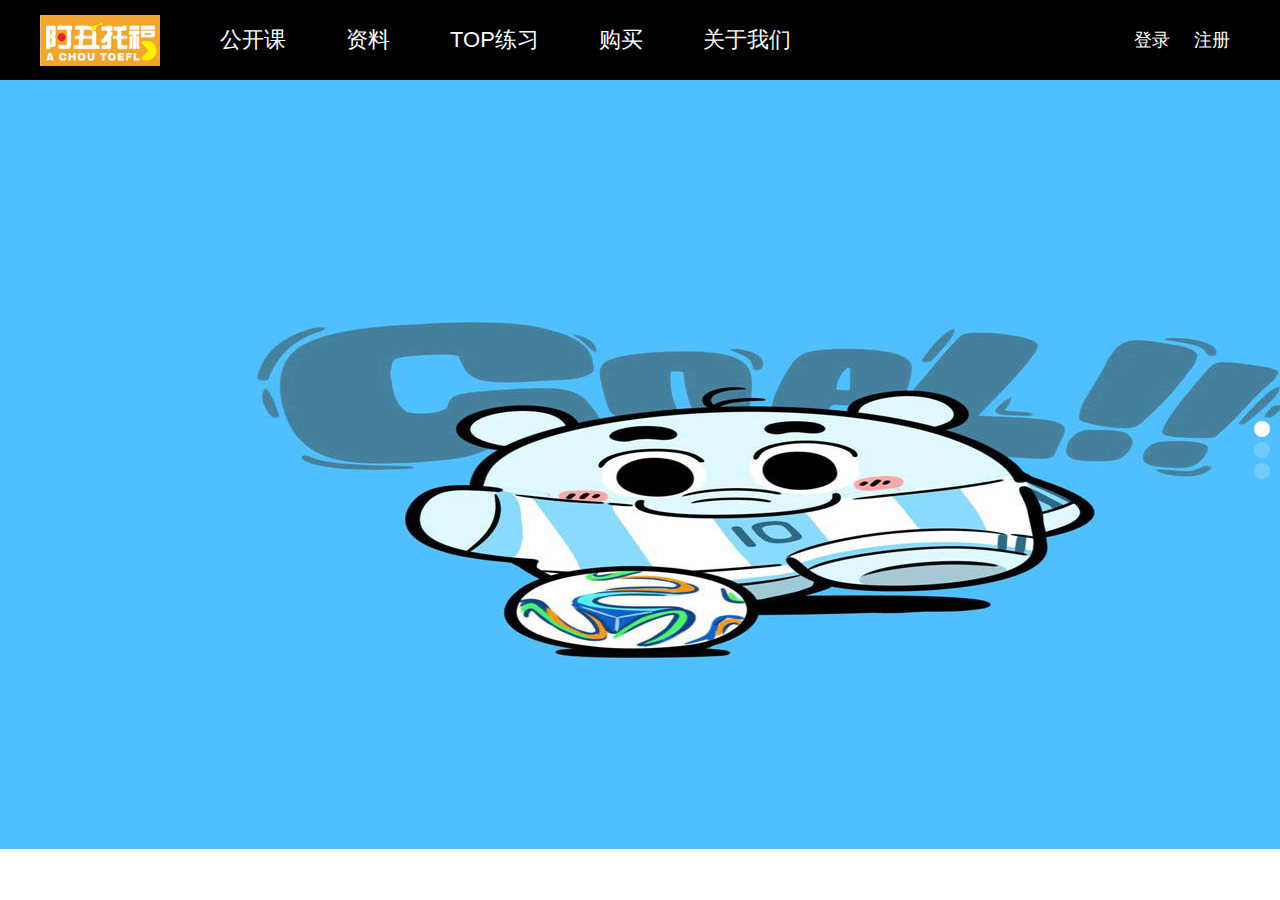
<file: components/index/index.html>
<!DOCTYPE html>
<html>

	<head>
		<meta charset="UTF-8">
		<title>阿丑托福</title>
		<link rel="stylesheet" type="text/css" href="../../assets/iconfont/iconfont.css"/>
		<link rel="stylesheet" type="text/css" href="../../assets/css/common/swiper-3.3.1.min.css"/>
		<link rel="stylesheet" type="text/css" href="../../assets/css/global.css"/>
		<link rel="stylesheet" href="../../assets/css/layout.css" />
		<style>
    html, body {
        position: relative;
        height: 100%;
    }
   
    </style>
	</head>

	<body>
		<!--header-->
		<div class="swiper-container">
	        <div class="swiper-wrapper">
	            <div class="swiper-slide"><a href="#"><img src="../../assets/image/banner.jpg"/></a></div>
	            <div class="swiper-slide"><a href="#"><img src="../../assets/image/banner.jpg"/></a></div>
	            <div class="swiper-slide"><a href="#"><img src="../../assets/image/banner.jpg"/></a></div>
	        </div>
	        <!-- Add Pagination -->
	        <div class="swiper-pagination"></div>
	   	</div>
		<div class="header">
				<div class="bg-hover"></div>
				<div class="head-content">
					<div class="logo">
						<a href="../index/index.html"><img src="../../assets/image/logo.png"/></a>
					</div>
					<div class="nav">
						<ul>
							<li><a href="../video/video.html">公开课</a></li>
							<li><a href="../infor/infor.html">资料</a></li>
							<li><a href="#">TOP练习</a></li>
							<li><a href="#">购买</a></li>
							<li><a href="#">关于我们</a></li>
						</ul>
					</div>
					<div class="login">
						<a href="javascript:;" class="btn-entry">登录</a>
						<a href="javascript:;" class="btn-enroll">注册</a>
					</div>
				</div>				
			</div>
		
		<!--modal 弹出层-->
		<div class="modal">
			<!--登录 注册-->
			<div class="modal-content">
				<div class="modal-close"><i class="icon iconfont icon-guanbi"></i></div>
				<div class="modal-body">
					<!--登录-->
					<div class="modal-login login-content">
						<div class="modal-title">登录阿丑托福</div>
						<form action="">
							<div class="form-group">
								<label for=""><i class="icon iconfont icon-yonghu"></i></label>
								<input type="text" class="form-control" name="username" id="username" placeholder="请输入用户名/邮箱" />
							</div>
							<div class="form-group">
								<label for=""><i class="icon iconfont icon-mima"></i></label>
								<input type="password" class="form-control" name="password" id="password" placeholder="请输入密码" />
							</div>
							<div class="form-group split">
								<img src="../../assets/image/vercode.png"/>
								<input type="text" class="form-control code-text" name="checkid" id="checkid" placeholder="验证码" />
								<span>换一换</span>
							</div>
						</form>
						<div class="btn-login">
							<a href="#">登录</a>
						</div>
						<div class="btn-support">
							<a href="javascript:;" class="btn-zc btn-enroll">注册></a>
							<a href="javascript:;" class="btn-forget">忘记密码？</a>
						</div>
					</div>
					
					<!--注册-->
					<div class="modal-login register-content">
						<div class="modal-title">注册阿丑托福</div>
						<form action="">							
							<div class="form-group">
								<label for=""><i class="icon iconfont icon-youxiang"></i></label>
								<input type="text" class="form-control" name="username" id="username" placeholder="请输入用户名/邮箱" />
							</div>
							<div class="form-group">
								<label for=""><i class="icon iconfont icon-yonghu"></i></label>
								<input type="text" class="form-control" name="username" id="username" placeholder="请输入手机号" />
							</div>
							<div class="form-group">
								<label for=""><i class="icon iconfont icon-mima"></i></label>
								<input type="password" class="form-control" name="password" id="password" placeholder="请输入密码（不少于6位）" />
							</div>
							<div class="form-group">
								<label for=""><i class="icon iconfont icon-mima"></i></label>
								<input type="password" class="form-control" name="password" id="password" placeholder="再次输入密码" />
							</div>
							<div class="form-group split h24">
								<a href="#" class="agreement">《阿丑用户协议》</a>
								<input type="checkbox" class="form-control check" name="checked" id="checked" placeholder="再次输入密码" />
								<label for="checked">我已阅读并同意</label>
							</div>
						</form>
						<div class="btn-login">
							<a href="javascript:;" class="btn-enroll">注册</a>
						</div>
						<div class="btn-support">
							<a href="javascript:;" class="btn-zc btn-entry">登录></a>
							<span>已有账号</span>
						</div>
					</div>
					
					<!--找回密码-->
					<div class="modal-login modify-content">
						<div class="modal-title">通过邮箱找回密码</div>
						<form action="">							
							<div class="form-group">
								<label for=""><i class="icon iconfont icon-youxiang"></i></label>
								<input type="text" class="form-control" name="username" id="username" placeholder="请输入用户名/邮箱" />
							</div>
							<div class="form-group split">
								<input type="text" class="form-control write-code" placeholder="输入验证码（邮箱查收）" />
								<span class="get-code">获取验证码</span>
							</div>
							<div class="form-group">
								<label for=""><i class="icon iconfont icon-mima"></i></label>
								<input type="password" class="form-control" name="password" id="password" placeholder="请输入密码（不少于6位）" />
							</div>
							<div class="form-group">
								<label for=""><i class="icon iconfont icon-mima"></i></label>
								<input type="password" class="form-control" name="password" id="password" placeholder="再次输入密码" />
							</div>
						</form>
						<div class="btn-login">
							<a href="#">提交保存</a>
						</div>
						<div class="btn-support">
							<a href="javascript:;" class="btn-zc btn-entry">返回登录></a>
						</div>
					</div>
					
				</div>
			</div>
			
			<!--用户协议-->
			<div class="user-agreement" style="display: none;">
				<div class="modal-close"><i class="icon iconfont icon-guanbi"></i></div>
				<div class="user-title">阿丑用户协议</div>
				<div class="user-content">
					<p>1.特别提示<br />阿丑教育www.achow.com，(以下称“阿丑教育”)同意按照本协议的规定及不时发布的操作规则提供基于互联网的相关服务。为获得网络服务，服务使用人（以下称“用户”）应当同意本协议的条款，用户按照页面上的提示，完成注册程序并点击“提交”的按钮，这表示用户完全接受本协议项下的全部条款。</p>
					<p>2.服务简介<br />考虑到阿丑教育服务的重要性，用户同意：<br />（1）提供及时、详尽及准确的个人资料。<br />（2）不断更新注册资料，符合及时、详尽准确的要求。<br />注：如果用户提供的资料不准确，不真实，不合法有效，小站教育保留结束用户使用小站教育各项服务的权利。用户在享用小站教育各项服务的同时，必须同意接受小站教育通过电子邮件或其它方式向用户发送的商品促销或其它相关商业信息。用户完成注册程序并点击“提交”的按钮，视为用户自愿接受小站教育不定期的电话回访服务，该回访服务用以探寻用户体验、收集意见建议、推广小站教</p>
				</div>
				<div class="user-btn">
					<a href="#">确定</a>
				</div>
			</div>
		</div>
		
		<script src="../../assets/js/jquery-2.1.1.min.js" type="text/javascript" charset="utf-8"></script>
		<script src="../../assets/js/swiper.js" type="text/javascript" charset="utf-8"></script>
		<script type="text/javascript" src="index.js"></script>
	</body>
	

</html>
</file>
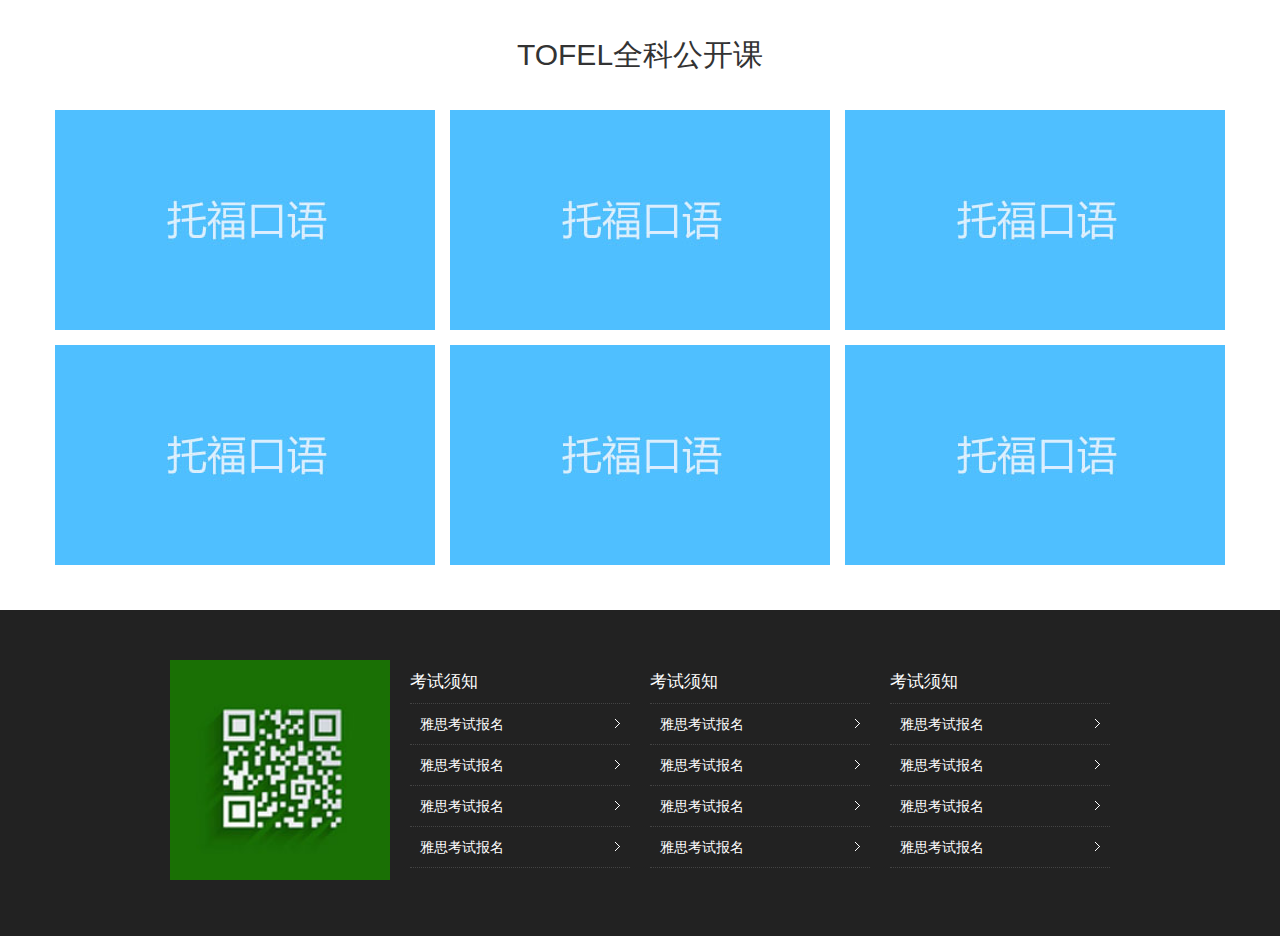
<file: components/index/index_bak.html>
<!DOCTYPE html>
<html>

	<head>
		<meta charset="UTF-8">
		<title>阿丑托福</title>
		<link rel="stylesheet" type="text/css" href="../../assets/iconfont/iconfont.css"/>
		<link rel="stylesheet" type="text/css" href="../../assets/css/common/swiper-3.3.1.min.css"/>
		<link rel="stylesheet" type="text/css" href="../../assets/css/global.css"/>
		<link rel="stylesheet" href="../../assets/css/layout.css" />
	</head>

	<body>
		<!--header-->
		<div class="header-wrapper">			
			<div class="header">
				<div class="bg-hover"></div>
				<div class="head-content">
					<div class="logo">
						<a href="../index/index.html"><img src="../../assets/image/logo.png"/></a>
					</div>
					<div class="nav">
						<ul>
							<li><a href="../video/video.html">公开课</a></li>
							<li><a href="../infor/infor.html">资料</a></li>
							<li><a href="#">TOP练习</a></li>
							<li><a href="#">购买</a></li>
							<li><a href="#">关于我们</a></li>
						</ul>
					</div>
					<div class="login">
						<a href="#">登录</a>
						<a href="#">注册</a>
					</div>
				</div>				
			</div>
			<div class="banner">
				<div class="swiper-container">
			        <div class="swiper-wrapper">
			            <div class="swiper-slide"><a href="#" style="background: url(../../assets/image/banner.jpg) no-repeat center;"></a></div>
			            <div class="swiper-slide"><a href="#" style="background: url(../../assets/image/banner.jpg) no-repeat center;"></a></div>
			            <div class="swiper-slide"><a href="#" style="background: url(../../assets/image/banner.jpg) no-repeat center;"></a></div>
			        </div>
			        <!-- Add Pagination -->
			        <div class="swiper-pagination"></div>
			    </div>
			    <div class="notice">
				    	<div class="notice-title">
				    		<span class="rit">2017-05-16</span>
				    		<span class="lft">最新公开课</span>
				    	</div>
				    	<div class="notice-content">
				    		<p>今天没有课哦~</p>
				    	</div>
				    </div>
			    
			</div>
		</div>
		
		<!--content-->
		<div class="content">
			<div class="page-content">				
				<h1>TOFEL全科公开课</h1>
				<div class="course-list">
					<ul>
						<li><a href="#"><img src="../../assets/image/item01.jpg"/></a></li>
						<li><a href="#"><img src="../../assets/image/item01.jpg"/></a></li>
						<li><a href="#"><img src="../../assets/image/item01.jpg"/></a></li>
						<li><a href="#"><img src="../../assets/image/item01.jpg"/></a></li>
						<li><a href="#"><img src="../../assets/image/item01.jpg"/></a></li>
						<li><a href="#"><img src="../../assets/image/item01.jpg"/></a></li>
					</ul>
				</div>
			</div>			
		</div>
		
		<!--footer-->
		<div class="layout footer">
			<div class="container">
				<div class="layout">
					<div class="layout erwm">
						<img src="../../assets/image/code.jpg" />
					</div>
					<div class="layout columns">
						<h3>考试须知</h3>
						<ul>
							<li>
								<a href="javascript:;">雅思考试报名</a>
							</li>
							<li>
								<a href="javascript:;">雅思考试报名</a>
							</li>
							<li>
								<a href="javascript:;">雅思考试报名</a>
							</li>
							<li>
								<a href="javascript:;">雅思考试报名</a>
							</li>
						</ul>
					</div>
					<div class="layout columns">
						<h3>考试须知</h3>
						<ul>
							<li>
								<a href="javascript:;">雅思考试报名</a>
							</li>
							<li>
								<a href="javascript:;">雅思考试报名</a>
							</li>
							<li>
								<a href="javascript:;">雅思考试报名</a>
							</li>
							<li>
								<a href="javascript:;">雅思考试报名</a>
							</li>
						</ul>
					</div>
					<div class="layout columns">
						<h3>考试须知</h3>
						<ul>
							<li>
								<a href="javascript:;">雅思考试报名</a>
							</li>
							<li>
								<a href="javascript:;">雅思考试报名</a>
							</li>
							<li>
								<a href="javascript:;">雅思考试报名</a>
							</li>
							<li>
								<a href="javascript:;">雅思考试报名</a>
							</li>
						</ul>
					</div>
				</div>
			</div>
		</div>
		
		<!--modal 弹出层-->
		<div class="modal">
			<!--登录 注册-->
			<div class="modal-content">
				<div class="modal-close"><i class="icon iconfont icon-guanbi"></i></div>
				<div class="modal-body">
					<!--登录-->
					<div class="modal-login login-content">
						<div class="modal-title">登录阿丑托福</div>
						<form action="">
							<div class="form-group">
								<label for=""><i class="icon iconfont icon-yonghu"></i></label>
								<input type="text" class="form-control" name="username" id="username" placeholder="请输入用户名/邮箱" />
							</div>
							<div class="form-group">
								<label for=""><i class="icon iconfont icon-mima"></i></label>
								<input type="password" class="form-control" name="password" id="password" placeholder="请输入密码" />
							</div>
							<div class="form-group split">
								<img src="../../assets/image/vercode.png"/>
								<input type="text" class="form-control code-text" name="checkid" id="checkid" placeholder="验证码" />
								<span>换一换</span>
							</div>
						</form>
						<div class="btn-login">
							<a href="#">登录</a>
						</div>
						<div class="btn-support">
							<a href="#" class="btn-zc">注册></a>
							<a href="#" class="btn-forget">忘记密码？</a>
						</div>
					</div>
					
					<!--注册-->
					<div class="modal-login register-content">
						<div class="modal-title">注册阿丑托福</div>
						<form action="">							
							<div class="form-group">
								<label for=""><i class="icon iconfont icon-youxiang"></i></label>
								<input type="text" class="form-control" name="username" id="username" placeholder="请输入用户名/邮箱" />
							</div>
							<div class="form-group">
								<label for=""><i class="icon iconfont icon-yonghu"></i></label>
								<input type="text" class="form-control" name="username" id="username" placeholder="请输入手机号" />
							</div>
							<div class="form-group">
								<label for=""><i class="icon iconfont icon-mima"></i></label>
								<input type="password" class="form-control" name="password" id="password" placeholder="请输入密码（不少于6位）" />
							</div>
							<div class="form-group">
								<label for=""><i class="icon iconfont icon-mima"></i></label>
								<input type="password" class="form-control" name="password" id="password" placeholder="再次输入密码" />
							</div>
							<div class="form-group split h24">
								<a href="#" class="agreement">《阿丑用户协议》</a>
								<input type="checkbox" class="form-control check" name="checked" id="checked" placeholder="再次输入密码" />
								<label for="checked">我已阅读并同意</label>
							</div>
						</form>
						<div class="btn-login">
							<a href="#">注册</a>
						</div>
						<div class="btn-support">
							<a href="#" class="btn-zc">登录></a>
							<span>已有账号</span>
						</div>
					</div>
					
				</div>
			</div>
			
			<!--用户协议-->
			<div class="user-agreement">
				<div class="modal-close"><i class="icon iconfont icon-guanbi"></i></div>
				<div class="user-title">阿丑用户协议</div>
				<div class="user-content">
					<p>1.特别提示<br />阿丑教育www.achow.com，(以下称“阿丑教育”)同意按照本协议的规定及不时发布的操作规则提供基于互联网的相关服务。为获得网络服务，服务使用人（以下称“用户”）应当同意本协议的条款，用户按照页面上的提示，完成注册程序并点击“提交”的按钮，这表示用户完全接受本协议项下的全部条款。</p>
					<p>2.服务简介<br />考虑到阿丑教育服务的重要性，用户同意：<br />（1）提供及时、详尽及准确的个人资料。<br />（2）不断更新注册资料，符合及时、详尽准确的要求。<br />注：如果用户提供的资料不准确，不真实，不合法有效，小站教育保留结束用户使用小站教育各项服务的权利。用户在享用小站教育各项服务的同时，必须同意接受小站教育通过电子邮件或其它方式向用户发送的商品促销或其它相关商业信息。用户完成注册程序并点击“提交”的按钮，视为用户自愿接受小站教育不定期的电话回访服务，该回访服务用以探寻用户体验、收集意见建议、推广小站教</p>
				</div>
				<div class="user-btn">
					<a href="#">确定</a>
				</div>
			</div>
		</div>
		
		<script src="../../assets/js/jquery-2.1.1.min.js" type="text/javascript" charset="utf-8"></script>
		<script src="../../assets/js/swiper.js" type="text/javascript" charset="utf-8"></script>
		<script type="text/javascript" src="index.js"></script>
	</body>
	

</html>
</file>
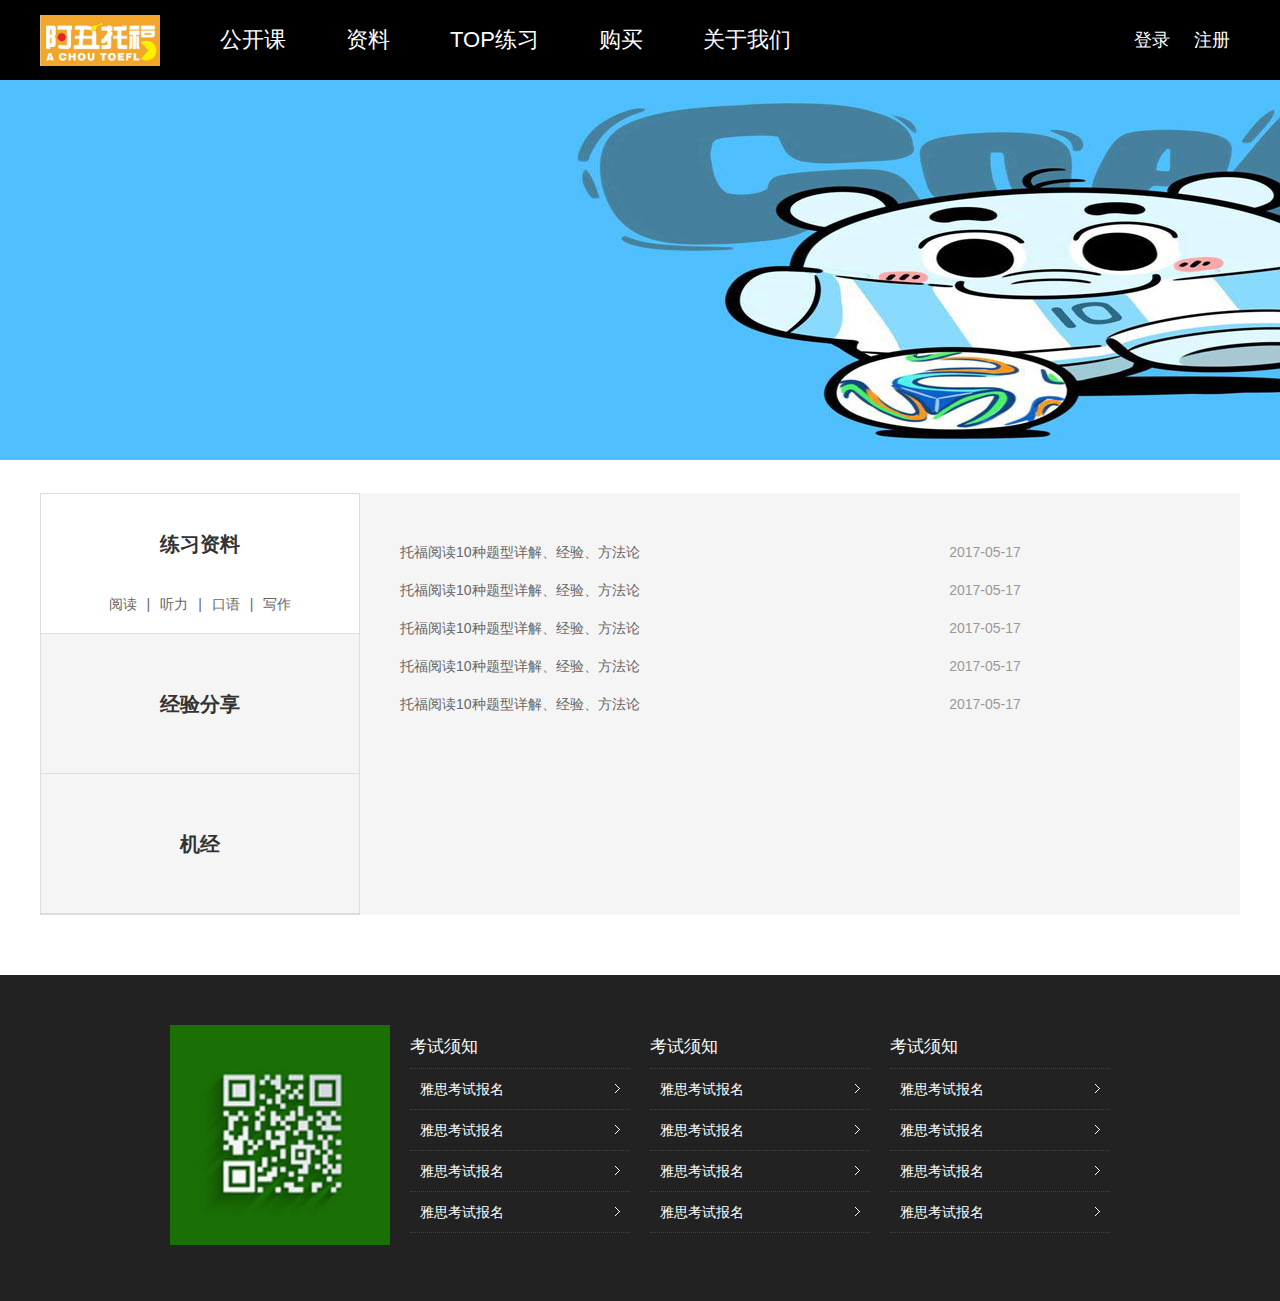
<file: components/infor/infor.html>
<!DOCTYPE html>
<html>

	<head>
		<meta charset="UTF-8">
		<title>阿丑托福</title>
		<link rel="stylesheet" type="text/css" href="../../assets/iconfont/iconfont.css"/>
		<link rel="stylesheet" type="text/css" href="../../assets/css/common/swiper-3.3.1.min.css"/>
		<link rel="stylesheet" type="text/css" href="../../assets/css/global.css"/>
		<link rel="stylesheet" type="text/css" href="../../assets/css/layout.css"/>
	</head>

	<body>
		<!--header-->
		<div class="header-wrapper">			
			<div class="header">
				<div class="bg-hover"></div>
				<div class="head-content">
					<div class="logo">
						<a href="../index/index.html"><img src="../../assets/image/logo.png"/></a>
					</div>
					<div class="nav">
						<ul>
							<li><a href="../video/video.html">公开课</a></li>
							<li><a href="../infor/infor.html">资料</a></li>
							<li><a href="../top/top.html">TOP练习</a></li>
							<li><a href="#">购买</a></li>
							<li><a href="#">关于我们</a></li>
						</ul>
					</div>
					<div class="login">
						<a href="#" class="btn-entry">登录</a>
						<a href="#" class="btn-enroll">注册</a>
					</div>
				</div>					
			</div>
			<div class="banner"><img src="../../assets/image/banner2.jpg"/></div>
		</div>
		
		<!--content-->
		<div class="content">
			<div class="infor-content">
				<div class="content-lft">
					<ul class="list">
						<li class="active">
							<h3>练习资料</h3>
							<p><a href="javascript:;" data-type="read">阅读</a><span>|</span><a href="javascript:;" data-type="listen">听力</a><span>|</span><a href="javascript:;" data-type="speak">口语</a><span>|</span><a href="javascript:;" data-type = "writing">写作</a></p>
						</li>
						<li>
							<h4 data-type = "share">经验分享</h4>
						</li>
						<li>
							<h4 data-type = "machine">机经</h4>
						</li>
					</ul>
				</div>
				<div class="content-rit">
					<div class="cont-list">
						<ul>
							<li><span>2017-05-17</span><a href="javascript:;">托福阅读10种题型详解、经验、方法论  </a></li>
							<li><span>2017-05-17</span><a href="javascript:;">托福阅读10种题型详解、经验、方法论  </a></li>
							<li><span>2017-05-17</span><a href="javascript:;">托福阅读10种题型详解、经验、方法论  </a></li>
							<li><span>2017-05-17</span><a href="javascript:;">托福阅读10种题型详解、经验、方法论  </a></li>
							<li><span>2017-05-17</span><a href="javascript:;">托福阅读10种题型详解、经验、方法论  </a></li>
						</ul>
					</div>
				</div>
			</div>	
		</div>
		
		<!--footer-->
		<div class="layout footer">
			<div class="container">
				<div class="layout">
					<div class="layout erwm">
						<img src="../../assets/image/code.jpg" />
					</div>
					<div class="layout columns">
						<h3>考试须知</h3>
						<ul>
							<li>
								<a href="javascript:;">雅思考试报名</a>
							</li>
							<li>
								<a href="javascript:;">雅思考试报名</a>
							</li>
							<li>
								<a href="javascript:;">雅思考试报名</a>
							</li>
							<li>
								<a href="javascript:;">雅思考试报名</a>
							</li>
						</ul>
					</div>
					<div class="layout columns">
						<h3>考试须知</h3>
						<ul>
							<li>
								<a href="javascript:;">雅思考试报名</a>
							</li>
							<li>
								<a href="javascript:;">雅思考试报名</a>
							</li>
							<li>
								<a href="javascript:;">雅思考试报名</a>
							</li>
							<li>
								<a href="javascript:;">雅思考试报名</a>
							</li>
						</ul>
					</div>
					<div class="layout columns">
						<h3>考试须知</h3>
						<ul>
							<li>
								<a href="javascript:;">雅思考试报名</a>
							</li>
							<li>
								<a href="javascript:;">雅思考试报名</a>
							</li>
							<li>
								<a href="javascript:;">雅思考试报名</a>
							</li>
							<li>
								<a href="javascript:;">雅思考试报名</a>
							</li>
						</ul>
						<li></li>
					</div>
				</div>
			</div>
		</div>
	
		<!--js-->
		<script src="../../assets/js/jquery-2.1.1.min.js" type="text/javascript" charset="utf-8"></script>
		<script src="infor.js" type="text/javascript" charset="utf-8"></script>
	</body>

</html>
</file>
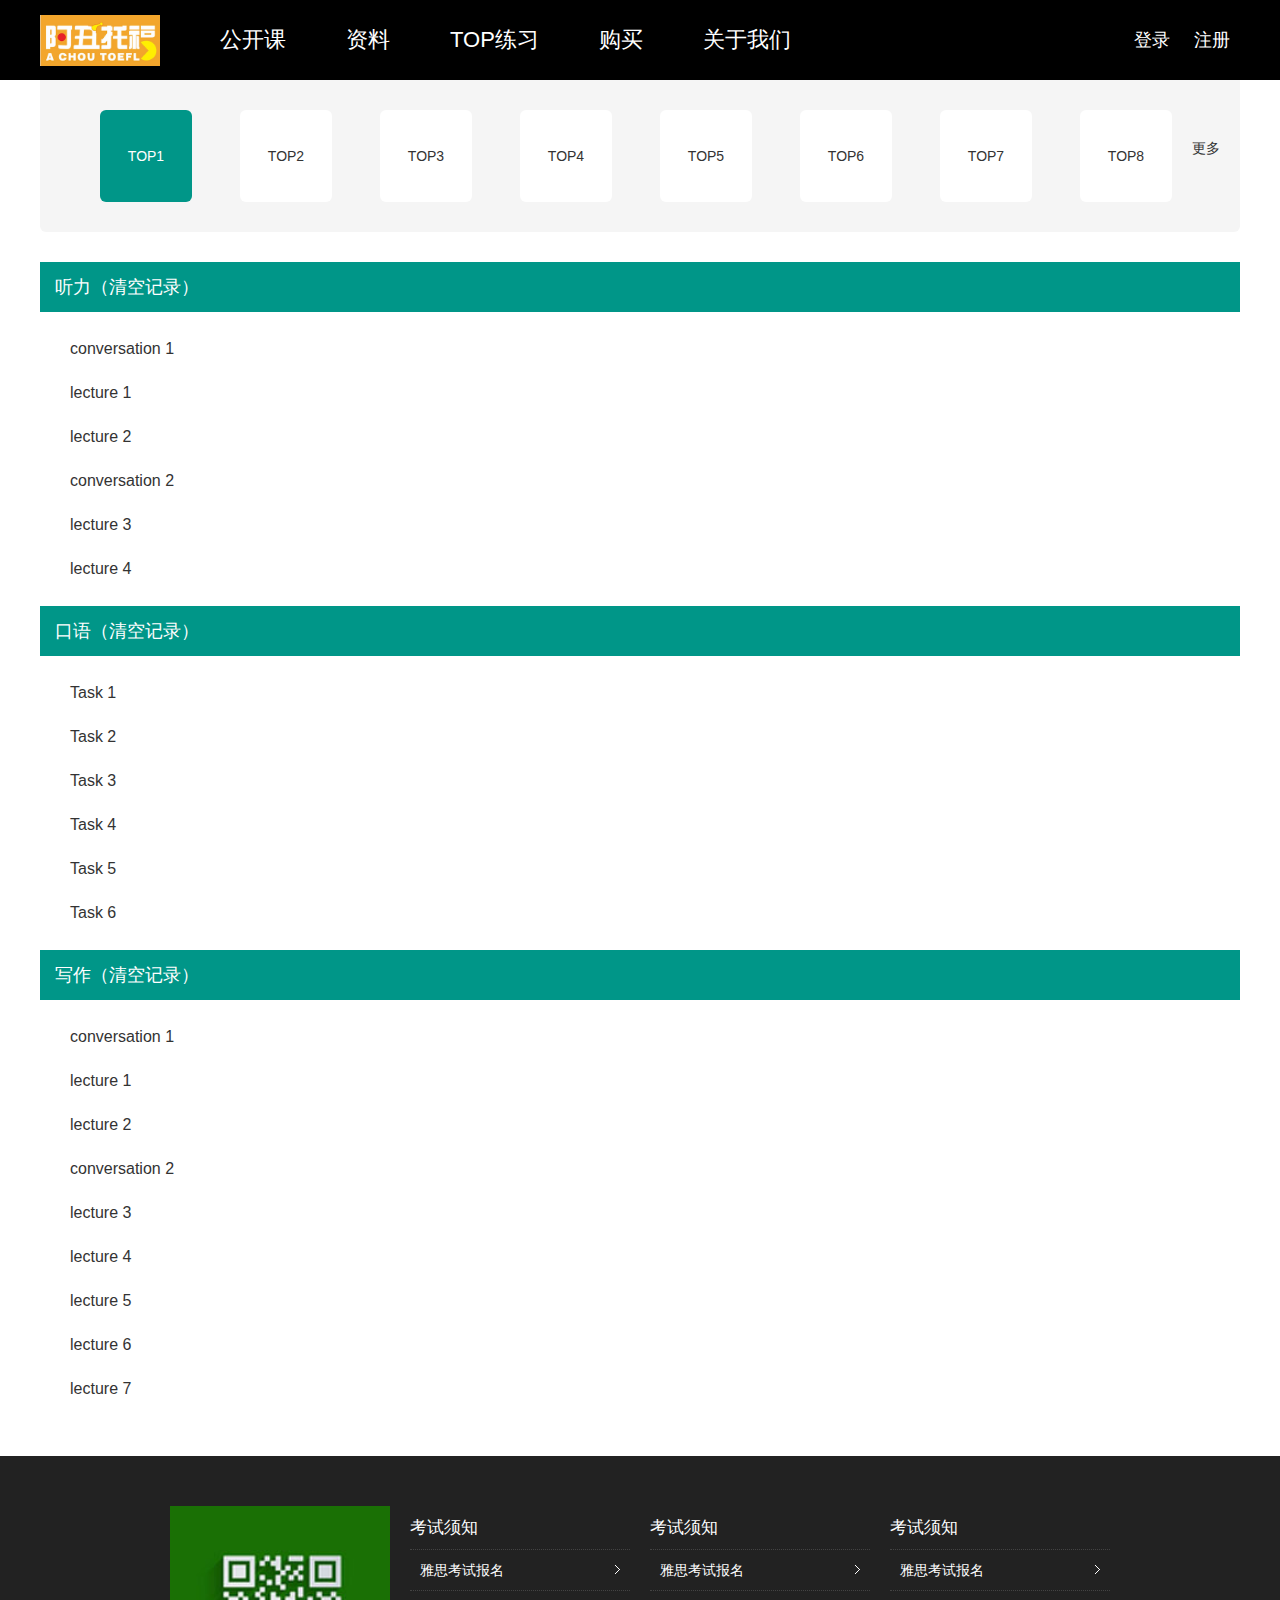
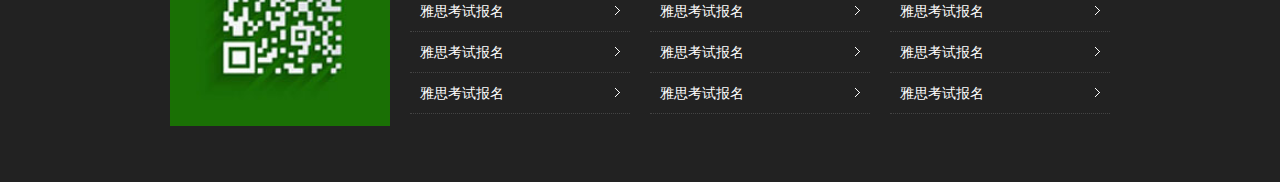
<file: components/top/top.html>
<!DOCTYPE html>
<html>

	<head>
		<meta charset="UTF-8">
		<title>阿丑托福</title>
		<link rel="stylesheet" type="text/css" href="../../assets/iconfont/iconfont.css"/>
		<link rel="stylesheet" type="text/css" href="../../assets/css/common/swiper-3.3.1.min.css"/>
		<link rel="stylesheet" type="text/css" href="../../assets/css/global.css"/>
		<link rel="stylesheet" href="../../assets/css/layout.css" />
	</head>

	<body>
		<!--header-->		
		<div class="header-top">
			<div class="head-content">
				<div class="logo">
					<a href="../index/index.html"><img src="../../assets/image/logo.png"/></a>
				</div>
				<div class="nav">
					<ul>
						<li><a href="../video/video.html">公开课</a></li>
						<li><a href="../infor/infor.html">资料</a></li>
						<li><a href="../top/top.html">TOP练习</a></li>
						<li><a href="#">购买</a></li>
						<li><a href="#">关于我们</a></li>
					</ul>
				</div>
				<div class="login">
					<a href="#" class="btn-entry">登录</a>
					<a href="#" class="btn-enroll">注册</a>
				</div>
			</div>					
		</div>		
		
		<!--content-->
		<div class="top-content">
			<div class="top-list">
				<div class="btn-more">更多</div>
				<div class="title-list">
					<a href="#" class="on">TOP1</a>
					<a href="#">TOP2</a>
					<a href="#">TOP3</a>
					<a href="#">TOP4</a>
					<a href="#">TOP5</a>
					<a href="#">TOP6</a>
					<a href="#">TOP7</a>
					<a href="#">TOP8</a>
				</div>
				<div class="other-list">
					<a href="#">TOP9</a>
					<a href="#">TOP10</a>
					<a href="#">TOP11</a>
					<a href="#">TOP12</a>
					<a href="#">TOP13</a>
					<a href="#">TOP14</a>
					<a href="#">TOP15</a>
					<a href="#">TOP16</a>
					<a href="#">TOP17</a>
					<a href="#">TOP18</a>
					<a href="#">TOP19</a>
					<a href="#">TOP20</a>
					<a href="#">TOP21</a>
					<a href="#">TOP22</a>
					<a href="#">TOP23</a>
					<a href="#">TOP24</a>
				</div>
			</div>
			<div class="top-list-content">
				<div class="con-list">
					<h3>听力（清空记录）</h3>
					<ul>
						<li><a href="#">conversation 1</a></li>
						<li><a href="#">lecture 1</a></li>
						<li><a href="#">lecture 2</a></li>
						<li><a href="#">conversation 2</a></li>
						<li><a href="#">lecture 3</a></li>
						<li><a href="#">lecture 4</a></li>
					</ul>
				</div>
				<div class="con-list">
					<h3>口语（清空记录）</h3>
					<ul>
						<li><a href="#">Task 1</a></li>
						<li><a href="#">Task 2</a></li>
						<li><a href="#">Task 3</a></li>
						<li><a href="#">Task 4</a></li>
						<li><a href="#">Task 5</a></li>
						<li><a href="#">Task 6</a></li>
					</ul>
				</div>
				<div class="con-list">
					<h3>写作（清空记录）</h3>
					<ul>
						<li><a href="#">conversation 1</a></li>
						<li><a href="#">lecture 1</a></li>
						<li><a href="#">lecture 2</a></li>
						<li><a href="#">conversation 2</a></li>
						<li><a href="#">lecture 3</a></li>
						<li><a href="#">lecture 4</a></li>
						<li><a href="#">lecture 5</a></li>
						<li><a href="#">lecture 6</a></li>
						<li><a href="#">lecture 7</a></li>
					</ul>
				</div>
			</div>
		</div>
		
		<!--footer-->
		<div class="layout footer">
			<div class="container">
				<div class="layout">
					<div class="layout erwm">
						<img src="../../assets/image/code.jpg" />
					</div>
					<div class="layout columns">
						<h3>考试须知</h3>
						<ul>
							<li>
								<a href="javascript:;">雅思考试报名</a>
							</li>
							<li>
								<a href="javascript:;">雅思考试报名</a>
							</li>
							<li>
								<a href="javascript:;">雅思考试报名</a>
							</li>
							<li>
								<a href="javascript:;">雅思考试报名</a>
							</li>
						</ul>
					</div>
					<div class="layout columns">
						<h3>考试须知</h3>
						<ul>
							<li>
								<a href="javascript:;">雅思考试报名</a>
							</li>
							<li>
								<a href="javascript:;">雅思考试报名</a>
							</li>
							<li>
								<a href="javascript:;">雅思考试报名</a>
							</li>
							<li>
								<a href="javascript:;">雅思考试报名</a>
							</li>
						</ul>
					</div>
					<div class="layout columns">
						<h3>考试须知</h3>
						<ul>
							<li>
								<a href="javascript:;">雅思考试报名</a>
							</li>
							<li>
								<a href="javascript:;">雅思考试报名</a>
							</li>
							<li>
								<a href="javascript:;">雅思考试报名</a>
							</li>
							<li>
								<a href="javascript:;">雅思考试报名</a>
							</li>
						</ul>
					</div>
				</div>
			</div>
		</div>
	</body>
	<script src="../../assets/js/jquery-2.1.1.min.js" type="text/javascript" charset="utf-8"></script>
	<script src="top.js" type="text/javascript" charset="utf-8"></script>

</html>
</file>
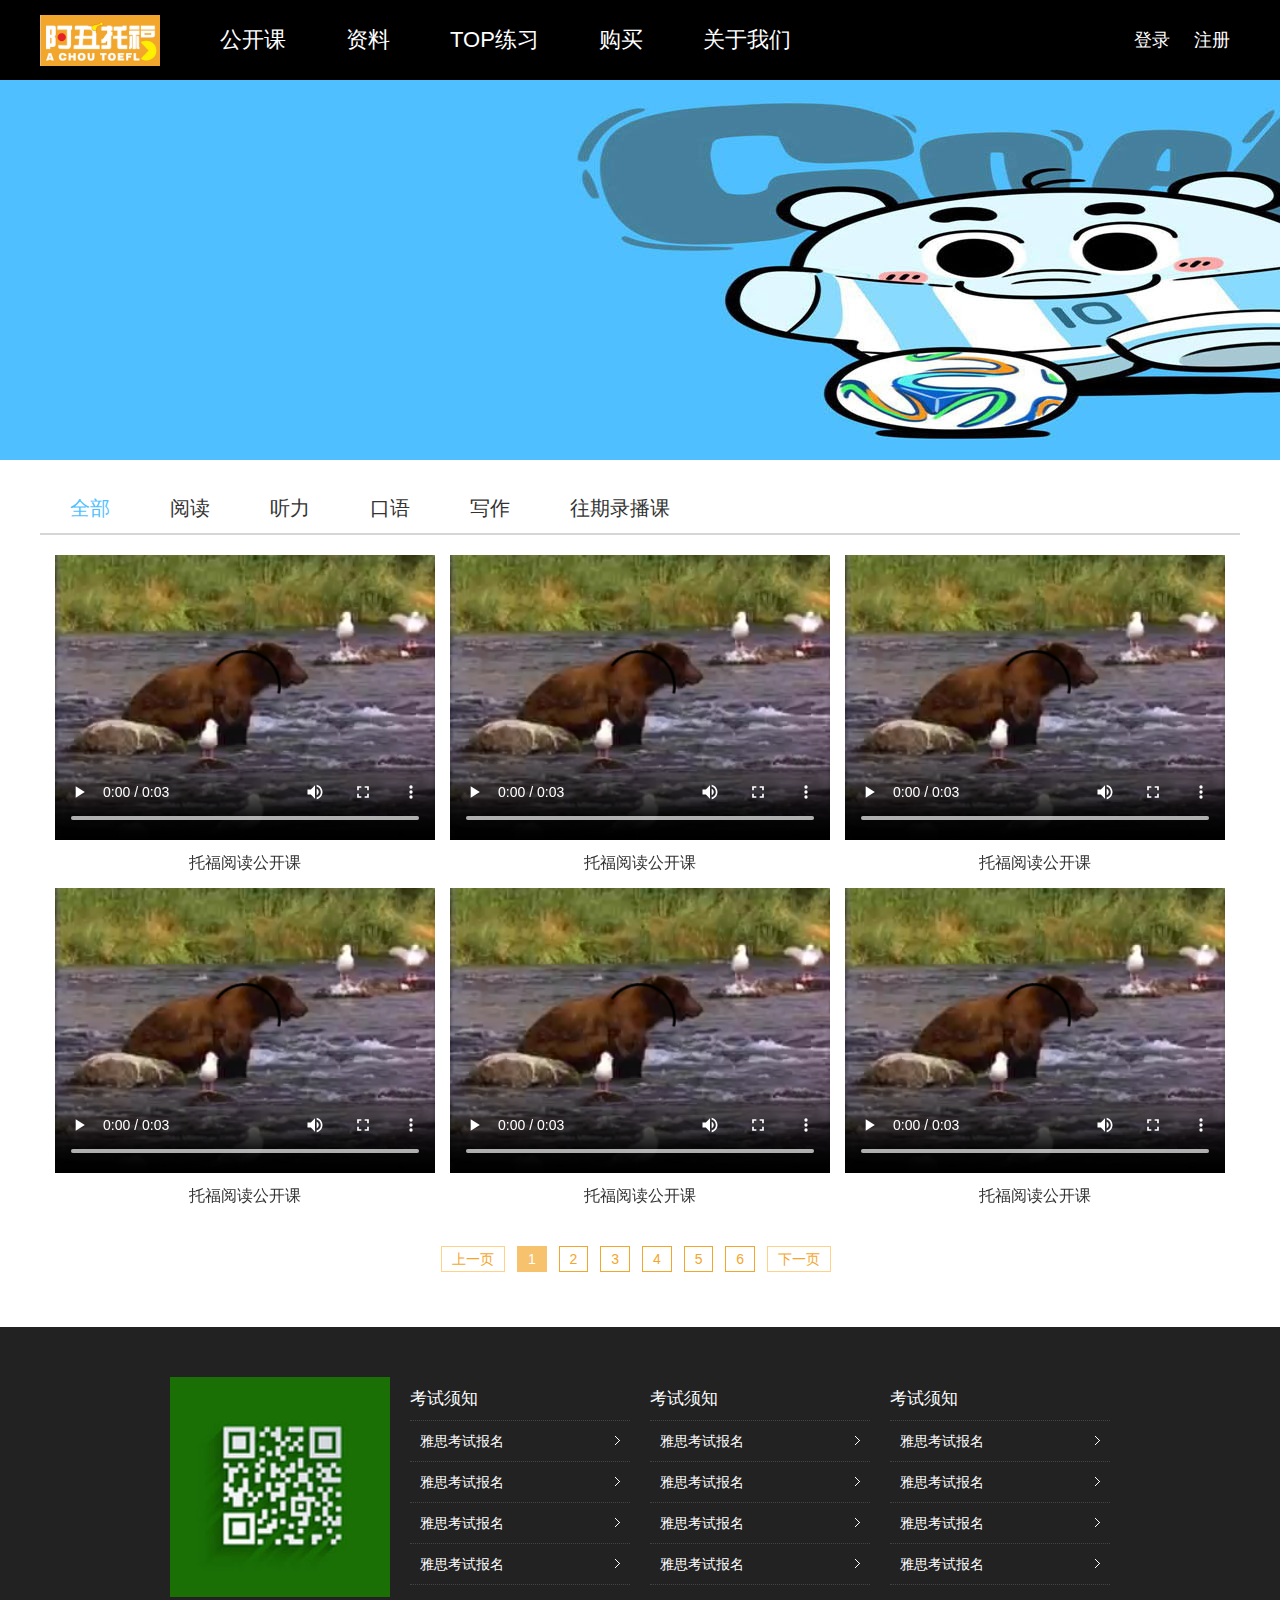
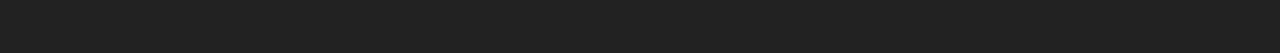
<file: components/video/video.html>
<!DOCTYPE html>
<html>

	<head>
		<meta charset="UTF-8">
		<title>阿丑托福</title>
		<link rel="stylesheet" type="text/css" href="../../assets/iconfont/iconfont.css" />
		<link rel="stylesheet" type="text/css" href="../../assets/css/common/swiper-3.3.1.min.css" />
		<link rel="stylesheet" type="text/css" href="../../assets/css/global.css" />
		<link rel="stylesheet" type="text/css" href="../../assets/css/layout.css" />
	</head>

	<body>
		<!--header-->
		<div class="header-wrapper">			
			<div class="header">
				<div class="bg-hover"></div>
				<div class="head-content">
					<div class="logo">
						<a href="../index/index.html"><img src="../../assets/image/logo.png"/></a>
					</div>
					<div class="nav">
						<ul>
							<li><a href="../video/video.html">公开课</a></li>
							<li><a href="../infor/infor.html">资料</a></li>
							<li><a href="#">TOP练习</a></li>
							<li><a href="#">购买</a></li>
							<li><a href="#">关于我们</a></li>
						</ul>
					</div>
					<div class="login">
						<a href="#" class="btn-entry">登录</a>
						<a href="#" class="btn-enroll">注册</a>
					</div>
				</div>					
			</div>
			<div class="banner"><img src="../../assets/image/banner2.jpg"/></div>
		</div>

		<!--content-->
		<div class="content">
			<div class="video-content">
				<div class="video-title">
					<ul>
						<li class="active">全部</li>
						<li>阅读</li>
						<li>听力</li>
						<li>口语</li>
						<li>写作</li>
						<li>往期录播课</li>
					</ul>
				</div>
				<div class="video-list">
					<ul id="video">
						<li>
							<p>
								<video class="videos" width="380" class="video-js" controls preload="auto" >
									<source src="../../assets/video/movie.mp4" type="video/mp4"></source>
									<source src="../../assets/video/movie.ogg" type="video/ogg"></source>
								</video>
							</p>
							<h3>托福阅读公开课</h3>
						</li>
						<li>
							<p>
								<video class="videos" width="380" class="video-js" controls preload="auto" >
									<source src="../../assets/video/movie.mp4" type="video/mp4"></source>
									<source src="../../assets/video/movie.ogg" type="video/ogg"></source>
								</video>
							</p>
							<h3>托福阅读公开课</h3>
						</li>
						<li>
							<p>
								<video class="videos" width="380" class="video-js" controls preload="auto" >
									<source src="../../assets/video/movie.mp4" type="video/mp4"></source>
									<source src="../../assets/video/movie.ogg" type="video/ogg"></source>
								</video>
							</p>
							<h3>托福阅读公开课</h3>
						</li>
						<li>
							<p>
								<video class="videos" width="380" class="video-js" controls preload="auto" >
									<source src="../../assets/video/movie.mp4" type="video/mp4"></source>
									<source src="../../assets/video/movie.ogg" type="video/ogg"></source>
								</video>
							</p>
							<h3>托福阅读公开课</h3>
						</li>
						<li>
							<p>
								<video class="videos" width="380" class="video-js" controls preload="auto" >
									<source src="../../assets/video/movie.mp4" type="video/mp4"></source>
									<source src="../../assets/video/movie.ogg" type="video/ogg"></source>
								</video>
							</p>
							<h3>托福阅读公开课</h3>
						</li>
						<li>
							<p>
								<video class="videos" width="380" class="video-js" controls preload="auto" >
									<source src="../../assets/video/movie.mp4" type="video/mp4"></source>
									<source src="../../assets/video/movie.ogg" type="video/ogg"></source>
								</video>
							</p>
							<h3>托福阅读公开课</h3>
						</li>
					</ul>
					<div class="pagination">
						<span>上一页</span>
						<a href="#" class="on">1</a>
						<a href="#">2</a>
						<a href="#">3</a>
						<a href="#">4</a>
						<a href="#">5</a>
						<a href="#">6</a>
						<span>下一页</span>
					</div>
				</div>

			</div>
		</div>

		<!--footer-->
		<div class="layout footer">
			<div class="container">
				<div class="layout">
					<div class="layout erwm">
						<img src="../../assets/image/code.jpg" />
					</div>
					<div class="layout columns">
						<h3>考试须知</h3>
						<ul>
							<li>
								<a href="javascript:;">雅思考试报名</a>
							</li>
							<li>
								<a href="javascript:;">雅思考试报名</a>
							</li>
							<li>
								<a href="javascript:;">雅思考试报名</a>
							</li>
							<li>
								<a href="javascript:;">雅思考试报名</a>
							</li>
						</ul>
					</div>
					<div class="layout columns">
						<h3>考试须知</h3>
						<ul>
							<li>
								<a href="javascript:;">雅思考试报名</a>
							</li>
							<li>
								<a href="javascript:;">雅思考试报名</a>
							</li>
							<li>
								<a href="javascript:;">雅思考试报名</a>
							</li>
							<li>
								<a href="javascript:;">雅思考试报名</a>
							</li>
						</ul>
					</div>
					<div class="layout columns">
						<h3>考试须知</h3>
						<ul>
							<li>
								<a href="javascript:;">雅思考试报名</a>
							</li>
							<li>
								<a href="javascript:;">雅思考试报名</a>
							</li>
							<li>
								<a href="javascript:;">雅思考试报名</a>
							</li>
							<li>
								<a href="javascript:;">雅思考试报名</a>
							</li>
						</ul>
					</div>
				</div>
			</div>
		</div>
	</body>

</html>
</file>
<file: assets/iconfont/iconfont.css>
@font-face {font-family: "iconfont";
  src: url('iconfont.eot?t=1495718548091'); /* IE9*/
  src: url('iconfont.eot?t=1495718548091#iefix') format('embedded-opentype'), /* IE6-IE8 */
  url('iconfont.woff?t=1495718548091') format('woff'), /* chrome, firefox */
  url('iconfont.ttf?t=1495718548091') format('truetype'), /* chrome, firefox, opera, Safari, Android, iOS 4.2+*/
  url('iconfont.svg?t=1495718548091#iconfont') format('svg'); /* iOS 4.1- */
}

.iconfont {
  font-family:"iconfont" !important;
  font-size:16px;
  font-style:normal;
  -webkit-font-smoothing: antialiased;
  -moz-osx-font-smoothing: grayscale;
}

.icon-guanbi:before { content: "\e609"; }

.icon-yonghu:before { content: "\e625"; }

.icon-arrow-right:before { content: "\e688"; }

.icon-houdongfangiconfont10:before { content: "\e642"; }

.icon-youjiantou:before { content: "\e600"; }

.icon-checked:before { content: "\e60a"; }

.icon-shuxian:before { content: "\e689"; }

.icon-shijian:before { content: "\e603"; }

.icon-mima:before { content: "\e627"; }

.icon-shuxian1:before { content: "\e66a"; }

.icon-youxiang:before { content: "\e632"; }

.icon-weixuanzhong:before { content: "\e612"; }

.icon-shuxian2:before { content: "\e601"; }

.icon-weixuanzhong1:before { content: "\e604"; }
</file>
<file: assets/css/global.css>
/*================全局样式=============*/

* {
	margin: 0;
	padding: 0;
	outline: none;
	box-sizing: border-box;
	-webkit-box-sizing: border-box;
	-moz-box-sizing: border-box;
}

p {
	margin: 0;
	padding: 0;
	outline: none;
}

body {
	background: #ffffff;
	color: #333;
	font-size: 14px;
	line-height: normal;
	font-family: "微软雅黑", "Arial", arial, sans-serif;
}

body,
html {
	-webkit-tap-highlight-color: rgba(0, 0, 0, 0);
}

i {
	font-style: normal;
}


/* part format */

ul,
ol,
li {
	list-style: none;
}

img {
	border: none;
}

a,
a:link,
a:visited,
a:hover,
a:active {
	text-decoration: none;
}

a:link,
a:visited {
	color: inherit;
	text-decoration: none;
	transition: all .15s;
	-webkit-transition: all .15s;
}

a:hover,
a:active {
	color: inherit;
	text-decoration: none;
	transition: all .15s;
	-webkit-transition: all .15s;
}

input,
textarea,
input[type=submit] {
	border: 0px;
	background-color: transparent;
	outline: none;	
	resize: none;
	font-size: 14px;
	padding: 0rem;
}

select {
	-webkit-appearance: none;
	appearance: none;
	-moz-appearance: none
}

h1,
h2,
h3,
h4,
h5,
h6 {
	font-size: inherit;
	line-height: normal;
	font-weight: normal;
}

table {
	border-collapse: collapse;
}

input[type=color],
input[type=date],
input[type=datetime-local],
input[type=datetime],
input[type=email],
input[type=month],
input[type=number],
input[type=password],
input[type=search],
input[type=tel],
input[type=text],
input[type=time],
input[type=url],
input[type=week],
select,
button,
textarea {
	width: auto;
	line-height: normal;
	margin: 0rem;
	padding: 0rem;
	border: 0rem;
	border-radius: initial;
	background: none;
}


/*================新增公共样式=============*/
.layout {
	width: 100%;
	height: auto;
	display: inline-block;
	position: relative;
}

.container {
	position: relative;
	width: 960px;
	margin: 0 auto;
	padding: 0;
}
.float-left { float: left;}
.float-right {float: right;}

/* ----- ---- --- -- -  Blue - -- --- ---- ----- */
.buttonPro.blue{
	background: #377ad0;
	background: -webkit-gradient(linear, left top, left bottom, from(#52a8e8), to(#377ad0));
	background: -moz-linear-gradient(top, #52a8e8, #377ad0);
	border-color: #4081af #2e69a3 #20559a;
	color: #fff;
	text-shadow: 0 1px 1px #4081af;
	-webkit-box-shadow: 0 1px 2px #d6d6d6, inset 0 1px 1px #72b9eb;
	-moz-box-shadow: 0 1px 2px #d6d6d6, inset 0 1px 1px #72b9eb;
	box-shadow: 0 1px 2px #d6d6d6, inset 0 1px 1px #72b9eb;
}
.buttonPro.blue:hover, .buttonPro.blue:focus{
	background: #206bcb;
	background: -webkit-gradient(linear, left top, left bottom, from(#3e9ee5), to(#206bcb));
	background: -moz-linear-gradient(top, #3e9ee5, #206bcb);
	border-color: #2a73a6 #165899 #07428f;
	-webkit-box-shadow: 0 1px 0 0 #fff, inset 0 1px 0 0 #62b1e9;
	-moz-box-shadow: 0 1px 0 0 #fff, inset 0 1px 0 0 #62b1e9;
	box-shadow: 0 1px 0 0 #fff, inset 0 1px 0 0 #62b1e9;
}
.buttonPro.blue:active{
	background: #3282d3;
	border-color: #154c8c #154c8c #0e408e;
	text-shadow: 0 -1px 1px #1d62ab;
	-webkit-box-shadow: 0 1px 0 0 #fff, inset 0 0 6px 3px #1657b5;
	-moz-box-shadow: 0 1px 0 0 #fff, inset 0 0 6px 3px #1657b5;
	box-shadow: 0 1px 0 0 #fff, inset 0 0 6px 3px #1657b5;
}
</file>
<file: assets/css/layout.css>
.container_right {
	width: 540px;
	margin-left: 40px;
	float: right;
}

.footer {
	background-color: #222;
	padding-top: 50px;
	margin-top: 30px;
}

.erwm {
	width: 220px;
	margin: 0 10px;
	display: inline-block;
	float: left;
	margin-bottom: 50px;
}

.erwm img {
	width: 100%;
}

.columns {
	width: 220px;
	float: left;
	display: inline-block;
	padding-top: 10px;
	margin-left: 10px;
	margin-right: 10px;
}

.columns h3 {
	color: #fff;
	padding-bottom: 10px;
	border-bottom: 1px dotted #444;
	font-size: 17px;
}

.columns ul li {
	width: 100%;
	float: left;
	line-height: 40px;
	color: #fff;
	border-bottom: 1px dotted #444;
	padding-left: 10px;
}

.columns ul li:hover {
	background-color: rgba(245, 245, 245, .05);
	;
}

/*首页更新版 2017.05.16*/

.header-wrapper {
	width: 100%;
	overflow: hidden;
	position: relative;
}
.header {
	position: absolute;
	top: 0;
	left: 0;
	width: 100%;
	z-index: 9;
	background: #000;
	overflow: hidden;
}

.header-top{
	width: 100%;
	z-index: 9;
	background: #000;
	overflow: hidden;
}
.bg-hover {
	position: absolute;
	top: 0;
	left: 0;
	width: 100%;
	height: 0;
	z-index: 99;
	background: #000;
	transition: height 0.5s;
	-moz-transition: height 0.5s;
	-webkit-transition: height 0.5s;
	-o-transition: height 0.5s;
}

.header:hover .bg-hover {
	height: 80px;
}

.head-content {
	width: 1200px;
	height: 80px;
	margin: 0 auto;
	position: relative;
	z-index: 999;
}

.head-content .logo {
	float: left;
	width: 120px;
	padding-top: 15px;
}

.logo img {
	width: 100%;
}

.head-content .nav {
	width: 800px;
	height: 80px;
	float: left;
	padding-top: 26px;
	margin-left: 30px;
}

.nav li {
	float: left;
	padding: 0 30px;
	height: 28px;
	line-height: 28px;
}

.nav li a {
	color: #fff;
	font-size: 22px;
}

.head-content .login {
	float: right;
	margin-top: 26px;
	line-height: 28px;
	text-align: right;
}

.head-content .login a {
	padding: 0 10px;
	font-size: 18px;
	color: #fff;
}


/*.notice-wrapper{
	width: 1200px;
	margin: 0 auto;
	position: relative;
}*/

.notice {
	width: 300px;
	position: absolute;
	right: 0;
	bottom: 0;
	background: rgba(0, 0, 0, 0.5)!important;
	filter: Alpha(opacity=50);
	background: #000;
	z-index: 999;
	padding: 15px 30px;
	color: #fff;
}

.notice .notice-title {
	position: relative;
	line-height: 30px;
	font-size: 20px;
}

.notice .notice-title span.rit {
	float: right;
	font-size: 14px;
	color: #28c8ff;
}

.notice .notice-content {
	position: relative;
	padding: 30px 0;
}

.notice .notice-content p {
	line-height: 30px;
	font-size: 18px;
}


/*content*/

.content {
	width: 100%;
	overflow: hidden;
}

.content .page-content {
	width: 1200px;
	margin: 0 auto;
	overflow: hidden;
}

.page-content h1 {
	margin: 35px 0;
	height: 40px;
	line-height: 40px;
	text-align: center;
	font-size: 30px;
}

.page-content .course-list {
	overflow: hidden;
}

.course-list li {
	float: left;
	width: 380px;
	height: 220px;
	margin: 0 0 15px 15px;
}

/*banner修改*/
 .swiper-container {
        width: 100%;
        height: 100%;
        margin-left: auto;
        margin-right: auto;
    }
    .swiper-slide {
        text-align: center;

        /* Center slide text vertically */
        display: -webkit-box;
        display: -ms-flexbox;
        display: -webkit-flex;
        display: flex;
        -webkit-box-pack: center;
        -ms-flex-pack: center;
        -webkit-justify-content: center;
        justify-content: center;
        -webkit-box-align: center;
        -ms-flex-align: center;
        -webkit-align-items: center;
        align-items: center;
    }
.swiper-pagination-bullet {
	width: 16px;
	height: 16px;
	background: #fff;
}

/*首页底部列表修改*/

.columns ul li a {
	display: block;
	background: url(../../assets/image/rightarrow-dark.png) 95% 48% no-repeat;
}

.columns ul li a:hover {
	background: url(../../assets/image/rightarrow-dark.png) 97% 48% no-repeat;
}

/*公开课*/
.video-content{
	width: 1200px;
	margin: 0 auto;
	overflow: hidden;
}
.video-title{
	margin: 20px 0;
	overflow: hidden;
	border-bottom: 2px solid #D6D6D6;
}
.video-title li{
	float: left;
	line-height: 50px;
	padding: 0 30px;
	font-size: 20px;
	cursor: pointer;
}
.video-title li.active{
	color: #4FBFFF;
}
.video-list{
	overflow: hidden;
}
.video-list ul{
	overflow: hidden;
}
.video-list li{
	width: 380px;
	float: left;
	margin: 0 0 5px 15px ;
}
.video-list li p{
	text-align: center;
}
.video-list li h3{
	width: 100%;
	line-height: 40px;
	font-size: 16px;
	text-align: center;
}
/*分页*/
.pagination{
	padding: 25px 0;
	overflow: hidden;
	text-align: center;
}
.pagination a{
	padding: 0 10px;
	margin-right: 8px;
	border: 1px solid #f3a62d;
	display: inline-block;	
	line-height: 24px;
	color: #f3a62d;
}
.pagination a.on{
	background: #f7c26e;
	color: #fff;
	border: 1px solid #f7c26e;
}
.pagination span{
	padding: 0 10px;
	margin-right: 8px;
	border: 1px solid #ffd189;
	display: inline-block;	
	color: #f3a62d;
	line-height: 24px;
}
/*资料*/
.infor-content{
	width: 1200px;
	margin: 30px auto;
	overflow: hidden;
	background: #f5f5f5;
}
.infor-content .content-lft{
	width: 320px;
	float: left;
	border: 1px solid #ddd;
}
.content-lft li{
	height: 140px;
	text-align: center;
	border-bottom: 1px solid #ddd;
	
}
.content-lft li:hover{
	background: #fff;
}
.content-lft li.active{
	background: #fff;
}
.content-lft li h3{
	line-height: 100px;
	font-size: 20px;
	font-weight: bold;
}
.content-lft li p{
	line-height: 20px;
}
.content-lft li p a{
	padding: 0 10px;
	color: #666;
}
.content-lft li p span{
	color: #666;
}
.content-lft li h4{
	height: 140px;
	line-height: 140px;
	font-size: 20px;
	font-weight: bold;
	cursor: pointer;
}
.infor-content .content-rit{
	width: 876px;
	float: left;
}
.content-rit .cont-list{
	width: 80%;
	padding: 40px;
}
.cont-list li{
	line-height: 38px;
	
}
.cont-list li a{
	color: #666;
}
.cont-list li span{
	color: #999;
	float: right;
}


/*登录*/
.login-content{
	display: none;
}
.modal{
	display: none;
	width: 100%;
	height: 100%;
	background:rgba(0, 0, 0, 0.6)!important;
	filter:Alpha(opacity=60); 
	background:#000; /*　使用IE专属滤镜实现IE背景透明*/ 
	position: fixed;
	top: 0;
	left: 0;
	z-index: 9999;
}
.modal .modal-content{
	border-radius: 6px;
	position: absolute;
	background: #fff;
	padding: 20px 40px;
	left: 50%;
	top: 50%;
	transform:translate(-50%,-50%);
	-webkit-transform:translate(-50%,-50%);
	-moz-transform:translate(-50%,-50%);
}
.modal-content .modal-close{
	position: absolute;
	top: 15px;
	right: 15px;
}
.modal-close i{
	font-size: 22px;
	color: #999;
	cursor: pointer;
}
.modal-content .modal-title{
	height: 40px;
	line-height: 40px;
	margin-bottom: 15px;
	font-size: 20px;
	font-weight: bold;
	color: #666;
	text-align: center;
}
.modal-content .form-group{
	width: 320px;
	overflow: hidden;
	margin-bottom: 20px;
	border: 1px solid #009688;
	border-radius: 4px;
	height: 34px;
	line-height: 34px;
	padding-left: 10px;
}
.form-group i{
	color: #009688;
	padding-right: 5px;
}
/*.form-group .form-control{
	width: 98%;
	height: 20px;
	line-height: 20px;
	padding: 7px 0;
	display: inline-block;
}*/

.form-group.split{
	border: none;
	padding-left: 0;
}
.form-group.split img{
	width: 120px;
	height: 34px;
	vertical-align: middle;
}
.form-group.split .code-text{
	width: 120px;
	height: 34px;
	line-height: 34px;
	border: 1px solid #009688;
	padding-left: 10px;
	margin-left: 10px;
}
.form-group.split span{
	cursor: pointer;
	padding-left: 10px;
	color: #009688;
}
.modal-login .btn-login{
	width: 100%;
	height: 34px;
	line-height: 34px;
	background: #009688;
	border-radius: 4px;
}
.btn-login a{
	display: block;
	color: #fff;
	text-align: center;
}
.modal-login .btn-support{
	line-height: 34px;
}
.btn-support a{
	color: #009688;
}
.btn-support .btn-zc{
	float: right;
}
/*注册*/
.register-content{
	display: none;
}
.form-group .agreement{
	float: right;
	color: #009688;
}
.form-group.split .check{
	vertical-align: middle;
}
.form-group.h24{
	height: 24px;
	line-height: 24px;
}
/*用户协议*/
.user-agreement{
	z-index: 9999;
	position: absolute;
	max-width: 480px;
	top: 50%;
	left: 50%;
	background: #fff;
	border-radius: 6px;
	-webkit-transform:translate(-50%,-50%);
}
.user-title{
	height: 40px;
	line-height: 40px;
	color: #fff;
	background: #009688;
	padding-left: 20px;
	border-top-left-radius: 6px;
	border-top-right-radius: 6px;
	font-size: 18px;
}
.user-agreement .modal-close{
	position: absolute;
	top: 7px;
	right: 10px;
	color: #fff;
	font-size: 20px;
}
.user-agreement .modal-close i{
	color: #fff;
}
.user-content{
	padding: 15px 25px;
	height: 250px;
	overflow-y: auto;
	
}
.user-content p{
	line-height: 22px;
	padding-bottom: 15px;
}
.user-agreement .user-btn{
	width: 60%;
	height: 40px;
	line-height: 40px;
	background: #009688;
	border-radius: 6px;
	margin: 20px auto;
}
.user-agreement .user-btn a{
	display: block;
	color: #fff;
	text-align: center;
}
/*修改密码*/
.modify-content{
	display: none;
}
.form-group .write-code{
	width: 68%;
	margin-right: 2%;
	border: 1px solid #009688;
	padding: 7px;
	line-height: 18px;
	border-radius: 4px;
}
.form-group.split .get-code{
	display: inline-block;
	background: #009688;
	color: #fff;
	text-align: center;
	height: 34px;
	line-height: 34px;
	padding: 0;
	border-radius: 4px;
	width: 28%;
}
.form-group .form-control{
	width: 68%;
	background-color: #fff;
}

/*top*/
.top-content{
	width: 1200px;
	margin: 0 auto;
	overflow: hidden;
}
.top-list{
	background: #f5f5f5;
	padding-top: 30px;
	border-bottom-left-radius: 6px;
	border-bottom-right-radius: 6px;
	position: relative;
}
.top-list .btn-more{
	position: absolute;
	right:20px;
	top: 60px;
	cursor: pointer;
}
.top-list .title-list{
	overflow: hidden;
	padding-left: 60px;
}
.top-list a{
	display: block;
	float: left;
	text-align: center;
	width: 92px;
	height: 92px;
	line-height: 92px;
	background: #fff;
	border-radius: 6px;
	margin-right: 48px;
	margin-bottom: 30px;
}
.top-list a:hover{
	background: #009688;
	color: #fff;
}
.top-list a:focus{
	background: #009688;
	color: #fff;
}
.top-list a.on{
	background: #009688;
	color: #fff;
}
.top-list .other-list{
	display: none;
	border-top: 1px solid #ddd;
	padding-top: 30px;
	padding-left: 60px;
	position: absolute;
	top: 152px;
	left: 0;
	background: #F5F5F5;
}
.top-list-content{
	margin-top: 30px;
}
.top-list-content .con-list{
	overflow: hidden;
}
.top-list-content h3{
	height: 50px;
	line-height: 50px;
	padding-left: 15px;
	font-size: 18px;
	background: #009688;
	color: #fff;
}
.con-list ul{
	overflow: hidden;
	padding: 15px;
}
.con-list li{
	height: 44px;
	line-height: 44px;
	font-size: 16px;
	padding-left: 15px;
}
.con-list li:hover{
	background: #f0eeee;
}

.iframe{
	width: 100%;
	height: 100%;
	position: absolute;
	top: 0;
	left: 0;
	background: none;
}
</file>
